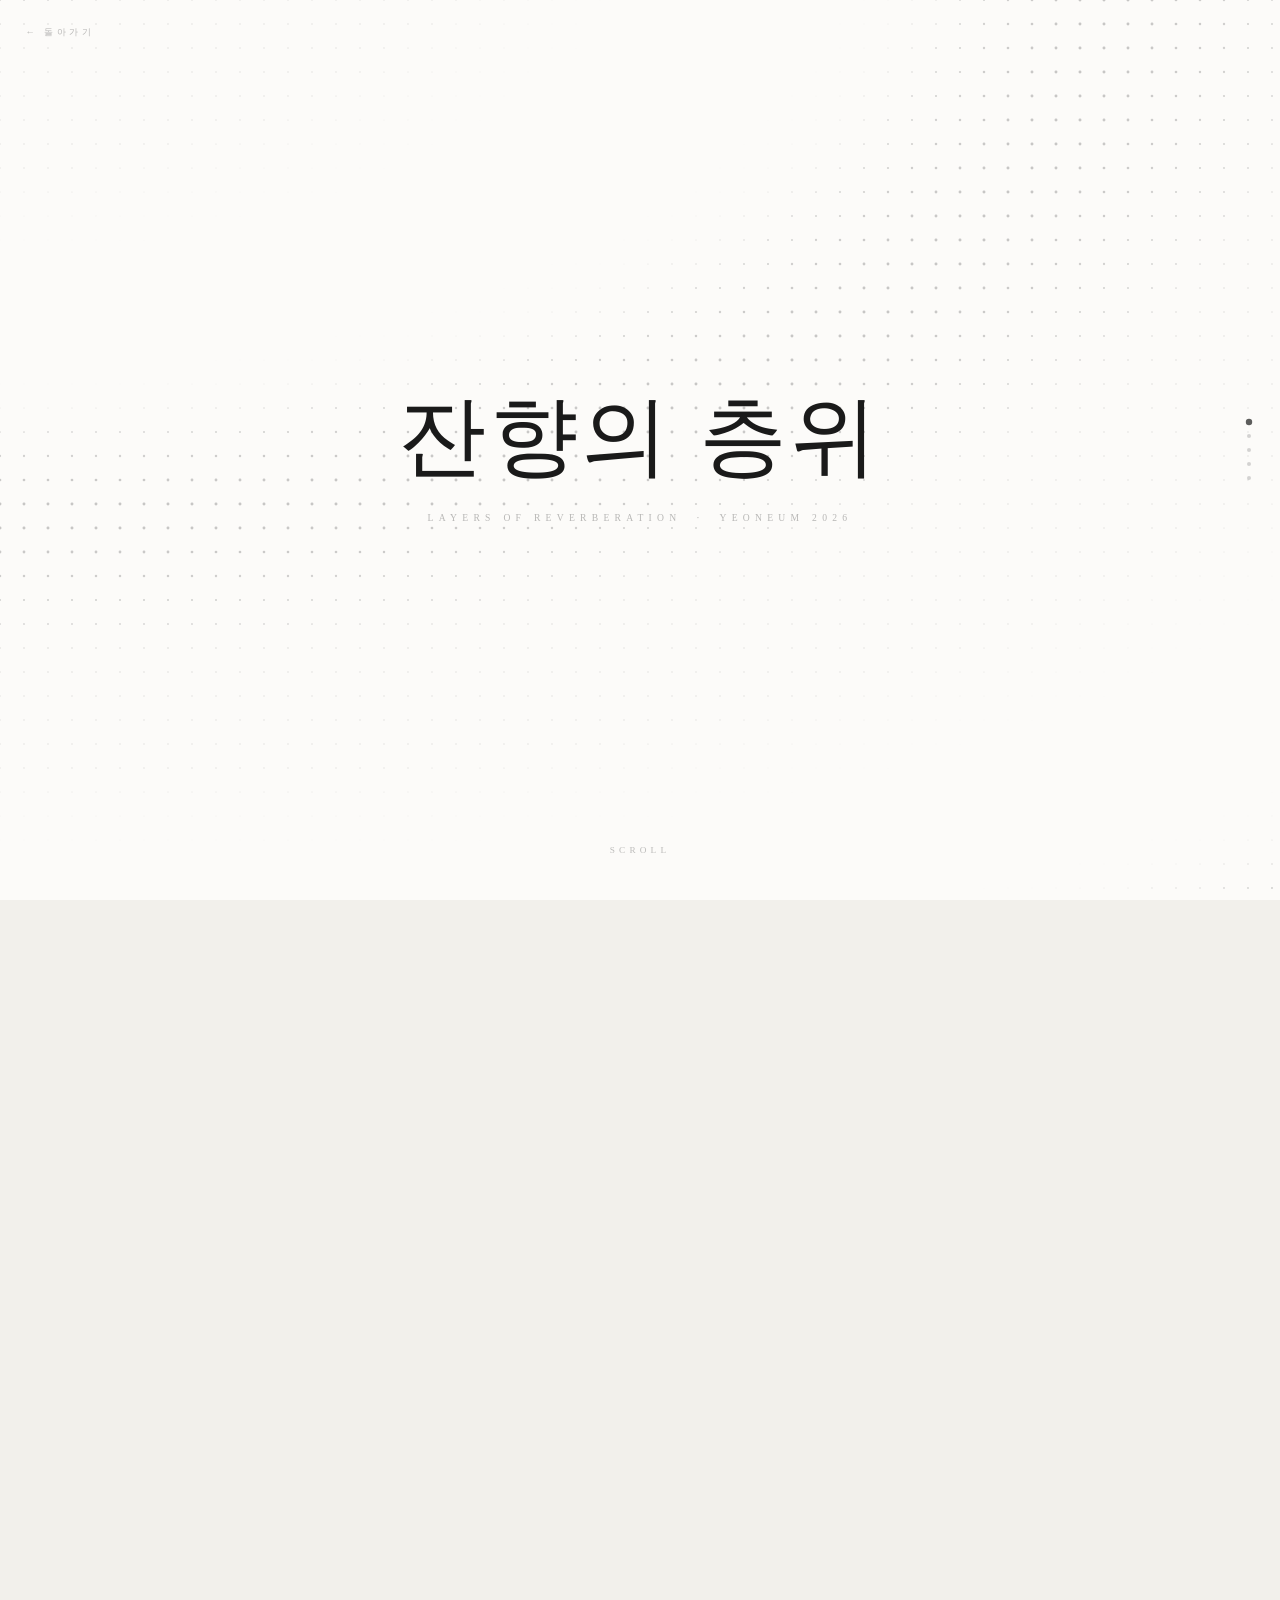
<file: reverberation.html>
<!DOCTYPE html>
<html lang="ko">
<head>
  <meta charset="UTF-8">
  <meta name="viewport" content="width=device-width, initial-scale=1.0">
  <title>잔향의 층위 — YEONEUM</title>
  <style>
    *, *::before, *::after { margin:0; padding:0; box-sizing:border-box; }

    body {
      background: #f2f0eb;
      color: #1a1a1a;
      font-family: 'Georgia', 'Times New Roman', serif;
      overflow-x: hidden;
    }

    canvas#bg {
      position: fixed;
      inset: 0;
      width: 100%;
      height: 100%;
      z-index: 0;
    }

    main { position: relative; z-index: 1; }

    .scene {
      height: 100vh;
      display: flex;
      flex-direction: column;
      align-items: center;
      justify-content: center;
      position: relative;
    }

    /* Last scene: text at top, whole note fills lower area */
    #s4 {
      justify-content: flex-start;
      padding-top: 13vh;
    }

    .scene-inner {
      text-align: center;
      padding: 2rem;
      opacity: 0;
      transform: translateY(18px);
      transition: opacity 1.1s ease, transform 1.1s ease;
    }
    .scene-inner.visible { opacity: 1; transform: translateY(0); }
    #s0 .scene-inner     { opacity: 1; transform: translateY(0); }

    .harmonic-label {
      font-size: 0.58rem;
      letter-spacing: 0.55em;
      color: rgba(26,26,26,0.32);
      text-transform: uppercase;
      margin-bottom: 2.8rem;
    }

    .quote {
      font-size: clamp(1rem, 2.4vw, 1.45rem);
      line-height: 2.1;
      font-weight: normal;
      color: #1a1a1a;
      max-width: 460px;
    }

    .main-title {
      font-size: clamp(2.8rem, 8vw, 5.5rem);
      font-weight: normal;
      letter-spacing: 0.04em;
      color: #1a1a1a;
      margin-bottom: 1rem;
    }

    .main-subtitle {
      font-size: 0.6rem;
      letter-spacing: 0.55em;
      color: rgba(26,26,26,0.3);
      text-transform: uppercase;
    }

    .scroll-hint {
      position: absolute;
      bottom: 2.8rem;
      font-size: 0.58rem;
      letter-spacing: 0.45em;
      color: rgba(26,26,26,0.28);
      text-transform: uppercase;
      animation: drift 2.8s ease-in-out infinite;
    }
    @keyframes drift {
      0%, 100% { opacity:.28; transform:translateY(0); }
      50%       { opacity:.6;  transform:translateY(5px); }
    }

    .back-link {
      position: fixed;
      top: 1.6rem; left: 1.6rem;
      z-index: 10;
      font-size: 0.58rem;
      letter-spacing: 0.38em;
      color: rgba(26,26,26,0.3);
      text-decoration: none;
      text-transform: uppercase;
      transition: color 0.25s;
    }
    .back-link:hover { color: #1a1a1a; }

    .progress-track {
      position: fixed;
      right: 1.8rem; top: 50%;
      transform: translateY(-50%);
      z-index: 10;
      display: flex;
      flex-direction: column;
      gap: 10px;
      align-items: center;
    }
    .progress-dot {
      width: 4px; height: 4px;
      border-radius: 50%;
      background: rgba(26,26,26,0.18);
      transition: background 0.4s, transform 0.4s;
    }
    .progress-dot.active {
      background: rgba(26,26,26,0.7);
      transform: scale(1.6);
    }
  </style>
</head>
<body>

  <a href="index.html" class="back-link">← 돌아가기</a>

  <nav class="progress-track" aria-hidden="true">
    <div class="progress-dot active"></div>
    <div class="progress-dot"></div>
    <div class="progress-dot"></div>
    <div class="progress-dot"></div>
    <div class="progress-dot"></div>
  </nav>

  <canvas id="bg"></canvas>

  <main>
    <section class="scene" id="s0">
      <div class="scene-inner">
        <div class="main-title">잔향의 층위</div>
        <div class="main-subtitle">Layers of Reverberation &nbsp;·&nbsp; YEONEUM 2026</div>
      </div>
      <div class="scroll-hint">scroll</div>
    </section>

    <section class="scene" id="s1">
      <div class="scene-inner">
        <div class="harmonic-label">8th Harmonic &nbsp;·&nbsp; 제8배음</div>
        <div class="quote">소리는 사라지지 않는다<br>당신 안에 쌓일 뿐이다</div>
      </div>
    </section>

    <section class="scene" id="s2">
      <div class="scene-inner">
        <div class="harmonic-label">4th Harmonic &nbsp;·&nbsp; 제4배음</div>
        <div class="quote">파동이 파동을 만날 때<br>세계는 잠시 더 넓어진다</div>
      </div>
    </section>

    <section class="scene" id="s3">
      <div class="scene-inner">
        <div class="harmonic-label">2nd Harmonic &nbsp;·&nbsp; 제2배음</div>
        <div class="quote">잔향은 소리가 아니다<br>소리가 남긴 시간이다</div>
      </div>
    </section>

    <section class="scene" id="s4">
      <div class="scene-inner">
        <div class="harmonic-label">Fundamental &nbsp;·&nbsp; 근음</div>
        <div class="quote">마지막 음이 사라진 자리에<br>모든 음이 남는다</div>
      </div>
    </section>
  </main>

  <script>
    const canvas = document.getElementById('bg');
    const ctx    = canvas.getContext('2d');
    let W, H;

    const lerp  = (a, b, t) => a + (b - a) * t;
    const clamp = (v, lo, hi) => Math.max(lo, Math.min(hi, v));
    const ease  = t => t * t * (3 - 2 * t);

    const GRID = 24;
    let   animTime = 0;

    // 5 distinct visual layers — radial waves from off-screen centers.
    // cx/cy are viewport-fraction coords of the origin (values outside 0–1 = off-screen).
    // s0 has negative base so only wave peaks show → very sparse opening dots.
    const LAYERS = [
      { nh:2, freq:0.006, amp:0.9, base:0.7,  cx:-0.28, cy:-0.38 }, // s0: light opening
      { nh:8, freq:0.013, amp:0.8, base:0.7,  cx: 1.35, cy:-0.12 }, // s1: 8배음
      { nh:4, freq:0.007, amp:2.0, base:1.1,  cx:-0.40, cy: 0.58 }, // s2: 4배음
      { nh:2, freq:0.004, amp:3.0, base:1.6,  cx: 1.22, cy: 1.28 }, // s3: 2배음
      { nh:1, freq:0.003, amp:0.7, base:0.5,  cx: 0.48, cy:-0.85 }, // s4: fundamental
    ];

    function lerpLayer(a, b, t) {
      return {
        nh:   lerp(a.nh,   b.nh,   t),
        freq: lerp(a.freq, b.freq, t),
        amp:  lerp(a.amp,  b.amp,  t),
        base: lerp(a.base, b.base, t),
        cx:   lerp(a.cx,   b.cx,   t),
        cy:   lerp(a.cy,   b.cy,   t),
      };
    }

    // Finale: two plane waves at close angles create interference bands —
    // complex diagonal moiré that slowly drifts, like reverb dissolving into air.
    function finaleWeight(x, y) {
      const f  = 0.022;
      const w1 = Math.sin(x * f * Math.cos(0.52) + y * f * Math.sin(0.52) + animTime * 0.12);
      const w2 = Math.sin(x * f * Math.cos(0.80) + y * f * Math.sin(0.80) - animTime * 0.09);
      return clamp((w1 * w2 + 1) * 0.5, 0, 1);
    }

    function render() {
      const scrollMax = Math.max(1, document.documentElement.scrollHeight - window.innerHeight);
      const rawP = clamp(window.scrollY / scrollMax, 0, 1);

      // Which transition segment (0–3) and progress within it
      const seg  = Math.min(3, Math.floor(rawP * 4));
      const segP = ease(clamp(rawP * 4 - seg, 0, 1));
      const st   = lerpLayer(LAYERS[seg], LAYERS[seg + 1], segP);

      // Whole note: fades in during s4 (rawP 0.72 → 1.0)
      const noteBlend = ease(clamp((rawP - 0.72) / 0.28, 0, 1));

      // Wave phase: scroll-driven + time drift propagates wave outward from origin
      const phase = window.scrollY * 0.006 + animTime * 0.9;

      // Background: near-white, subtly darkens
      const bg = Math.round(lerp(252, 242, rawP));
      ctx.fillStyle = `rgb(${bg},${bg - 1},${bg - 3})`;
      ctx.fillRect(0, 0, W, H);

      const cols = Math.ceil(W / GRID) + 2;
      const rows = Math.ceil(H / GRID) + 2;
      const nh   = Math.max(1, Math.round(st.nh));

      // Perspective oval: rotate coords then squish y — waves look like
      // circular ripples seen from a slight elevation angle (3D effect).
      const PC = Math.cos(-0.22);
      const PS = Math.sin(-0.22);
      const PY = 1.85;

      for (let r = 0; r <= rows; r++) {
        for (let c = 0; c <= cols; c++) {
          const x = c * GRID;
          const y = r * GRID;

          // Elliptical distance from off-screen origin → oval wave fronts.
          const ocx  = W * st.cx;
          const ocy  = H * st.cy;
          const ddx  = x - ocx;
          const ddy  = y - ocy;
          const rx   = ddx * PC - ddy * PS;
          const ry   = ddx * PS + ddy * PC;
          const dist = Math.sqrt(rx * rx + (ry * PY) * (ry * PY));
          let wave = 0;
          for (let n = 1; n <= nh; n++) {
            wave += Math.sin(dist * st.freq * n - phase * n) / n;
          }
          wave /= nh > 1 ? 1.5 : 1.0;

          const wR = clamp(st.base + wave * st.amp, 0.15, GRID * 0.46);
          const wA = clamp(0.03 + (wave + 1) * 0.20, 0.01, 0.48);

          // Interference finale: moiré bands pulse from near-invisible to present
          const nw = finaleWeight(x, y);
          const nR = lerp(0.5, GRID * 0.42, nw);
          const nA = lerp(0.02, 0.52, nw);

          const radius = lerp(wR, nR, noteBlend);
          const alpha  = lerp(wA, nA, noteBlend);

          if (radius < 0.18) continue;

          ctx.beginPath();
          ctx.arc(x, y, radius, 0, Math.PI * 2);
          ctx.fillStyle = `rgba(120,120,120,${alpha.toFixed(2)})`;
          ctx.fill();
        }
      }
    }

    function resize() {
      W = canvas.width  = window.innerWidth;
      H = canvas.height = window.innerHeight;
      render();
    }
    resize();
    window.addEventListener('resize', resize);

    // Animation loop: started via rAF so ts is always a valid timestamp
    let prevTs = null;
    function loop(ts) {
      if (prevTs !== null) animTime += (ts - prevTs) * 0.001;
      prevTs = ts;
      render();
      requestAnimationFrame(loop);
    }
    requestAnimationFrame(loop);

    // Text fade-in + progress dots
    const scenes  = document.querySelectorAll('.scene');
    const navDots = document.querySelectorAll('.progress-dot');

    const obs = new IntersectionObserver(entries => {
      entries.forEach(e => {
        const inner = e.target.querySelector('.scene-inner');
        if (inner && e.target.id !== 's0') {
          inner.classList.toggle('visible', e.isIntersecting);
        }
        if (e.isIntersecting) {
          const idx = Array.from(scenes).indexOf(e.target);
          navDots.forEach((d, i) => d.classList.toggle('active', i === idx));
        }
      });
    }, { threshold: 0.5 });

    scenes.forEach(s => obs.observe(s));
  </script>
</body>
</html>
</file>
